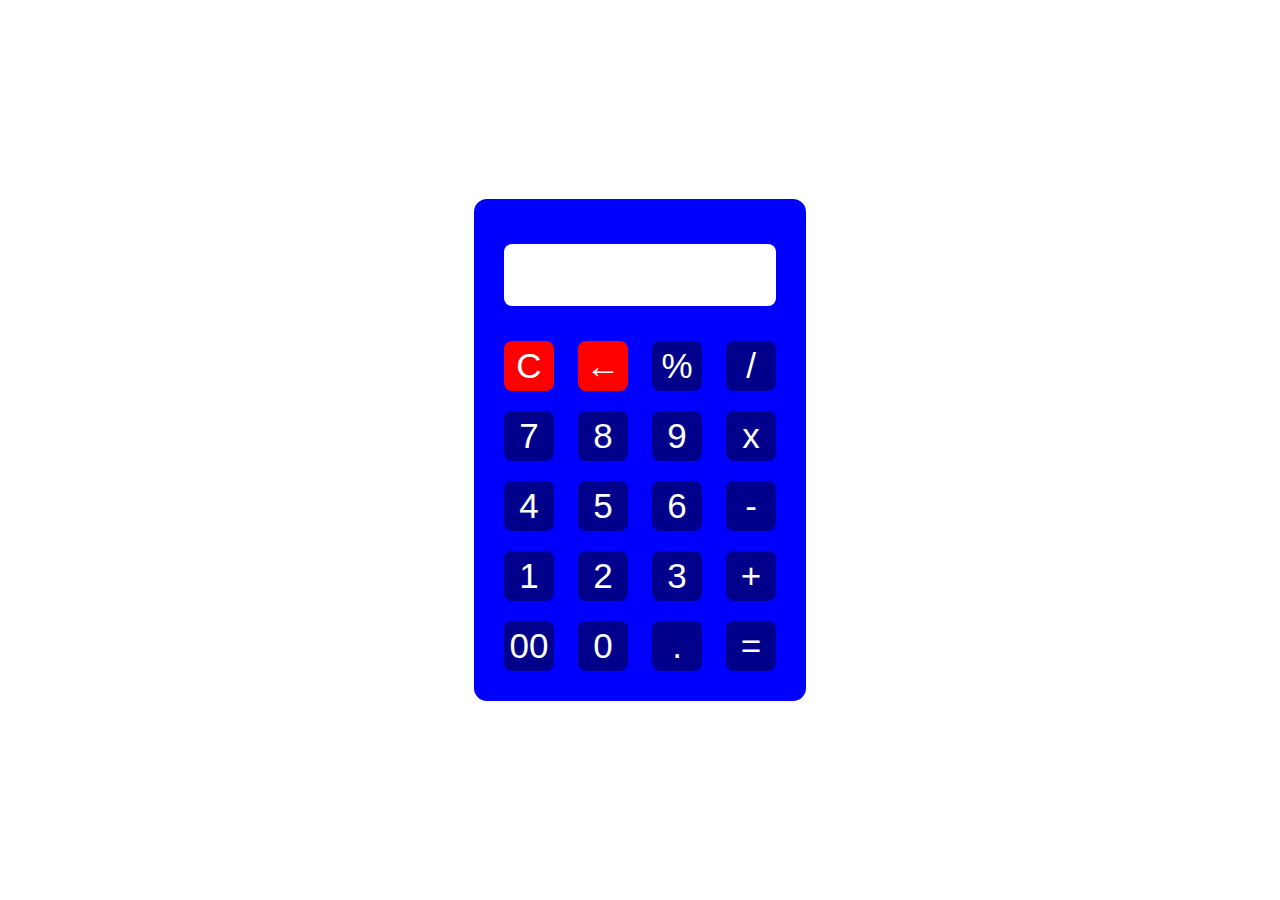
<file: Calculator/index.html>
<!DOCTYPE html>
<html lang="en">
<head>
   <title>Calculator</title>
   <link rel="stylesheet" href="style.css">
</head>
<body>
   <div id="calc">
      <div id="content">
         <form>
            <div id="output">
               <input type="text" id='res'>
            </div>
            <div class="btn">
               <input type="button" value='C' onclick="Clear()" id="clear" style="background-color: red;">
               <input type="button" value='←' onclick="Back()" id="backspace" style="background-color: red;">
               <input type="button" value='%' onclick="Solve('%')">
               <input type="button" value='/' onclick="Solve('/')">
               <br>
               <input type="button" value='7' onclick="Solve('7')">
               <input type="button" value='8' onclick="Solve('8')">
               <input type="button" value='9' onclick="Solve('9')">
               <input type="button" value='x' onclick="Solve('*')">
               <br>
               <input type="button" value='4' onclick="Solve('4')">
               <input type="button" value='5' onclick="Solve('5')">
               <input type="button" value='6' onclick="Solve('6')">
               <input type="button" value='-' onclick="Solve('-')">
               <br>
               <input type="button" value='1' onclick="Solve('1')">
               <input type="button" value='2' onclick="Solve('2')">
               <input type="button" value='3' onclick="Solve('3')">
               <input type="button" value='+' onclick="Solve('+')">
               <br>
               <input type="button" value='00' onclick="Solve('00')">
               <input type="button" value='0' onclick="Solve('0')">
               <input type="button" value='.' onclick="Solve('.')">
               <input type="button" value='=' onclick="Result()">
            </div>
         </form>
      </div>
   </div>
   <script src='script.js'></script>
</body>
</html>
</file>
<file: Calculator/style.css>
* {
    margin: 0;
    padding: 0;
    box-sizing: border-box;
}
#calc {
    width: 100%;
    height: 100vh;
    display: flex;
    justify-content: center;
    align-items: center;
}
#content {
    background: blue;
    padding: 20px;
    border-radius: 13px;

}
#content form input {
    border: 0;
    outline: 0;
    width: 50px;
    height: 50px;
    border-radius: 8px;
    font-size: 15px;
    margin: 10px;
    cursor: pointer;
    background-color: darkblue;
    font-size: 35px;
    color: white;
}
#backspace {
    background-color: red;
    color: white;

}
#res {
    padding: 10px;
}
#clear {
    background-color: red;
    color: white;

}
form #output {
    display: flex;
    justify-content: flex-end;
    margin: 15px 0;
}
form #output input {
    text-align: right;
    flex: 1;
    /* font-size: 25px; */
    background-color: white;
    color: black;
    font-size: 35px;
    padding: 31px;
}
</file>
